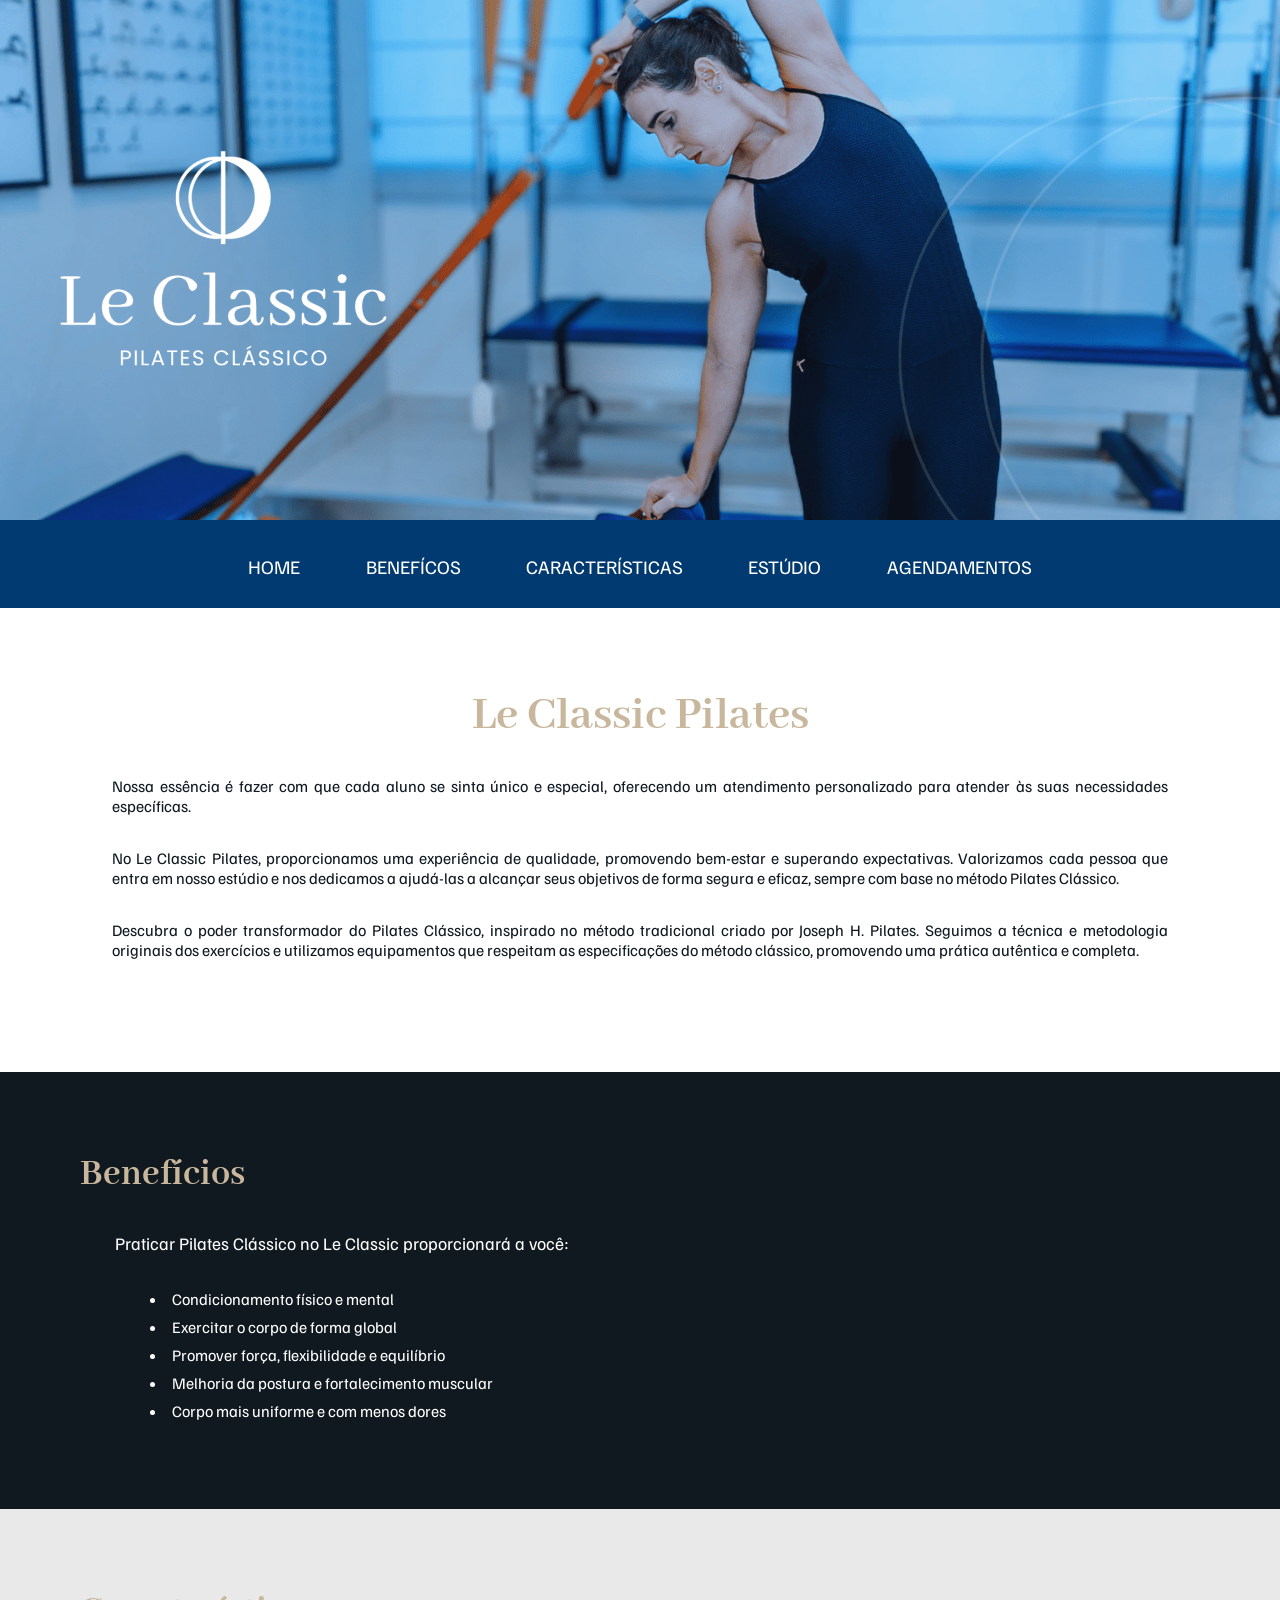
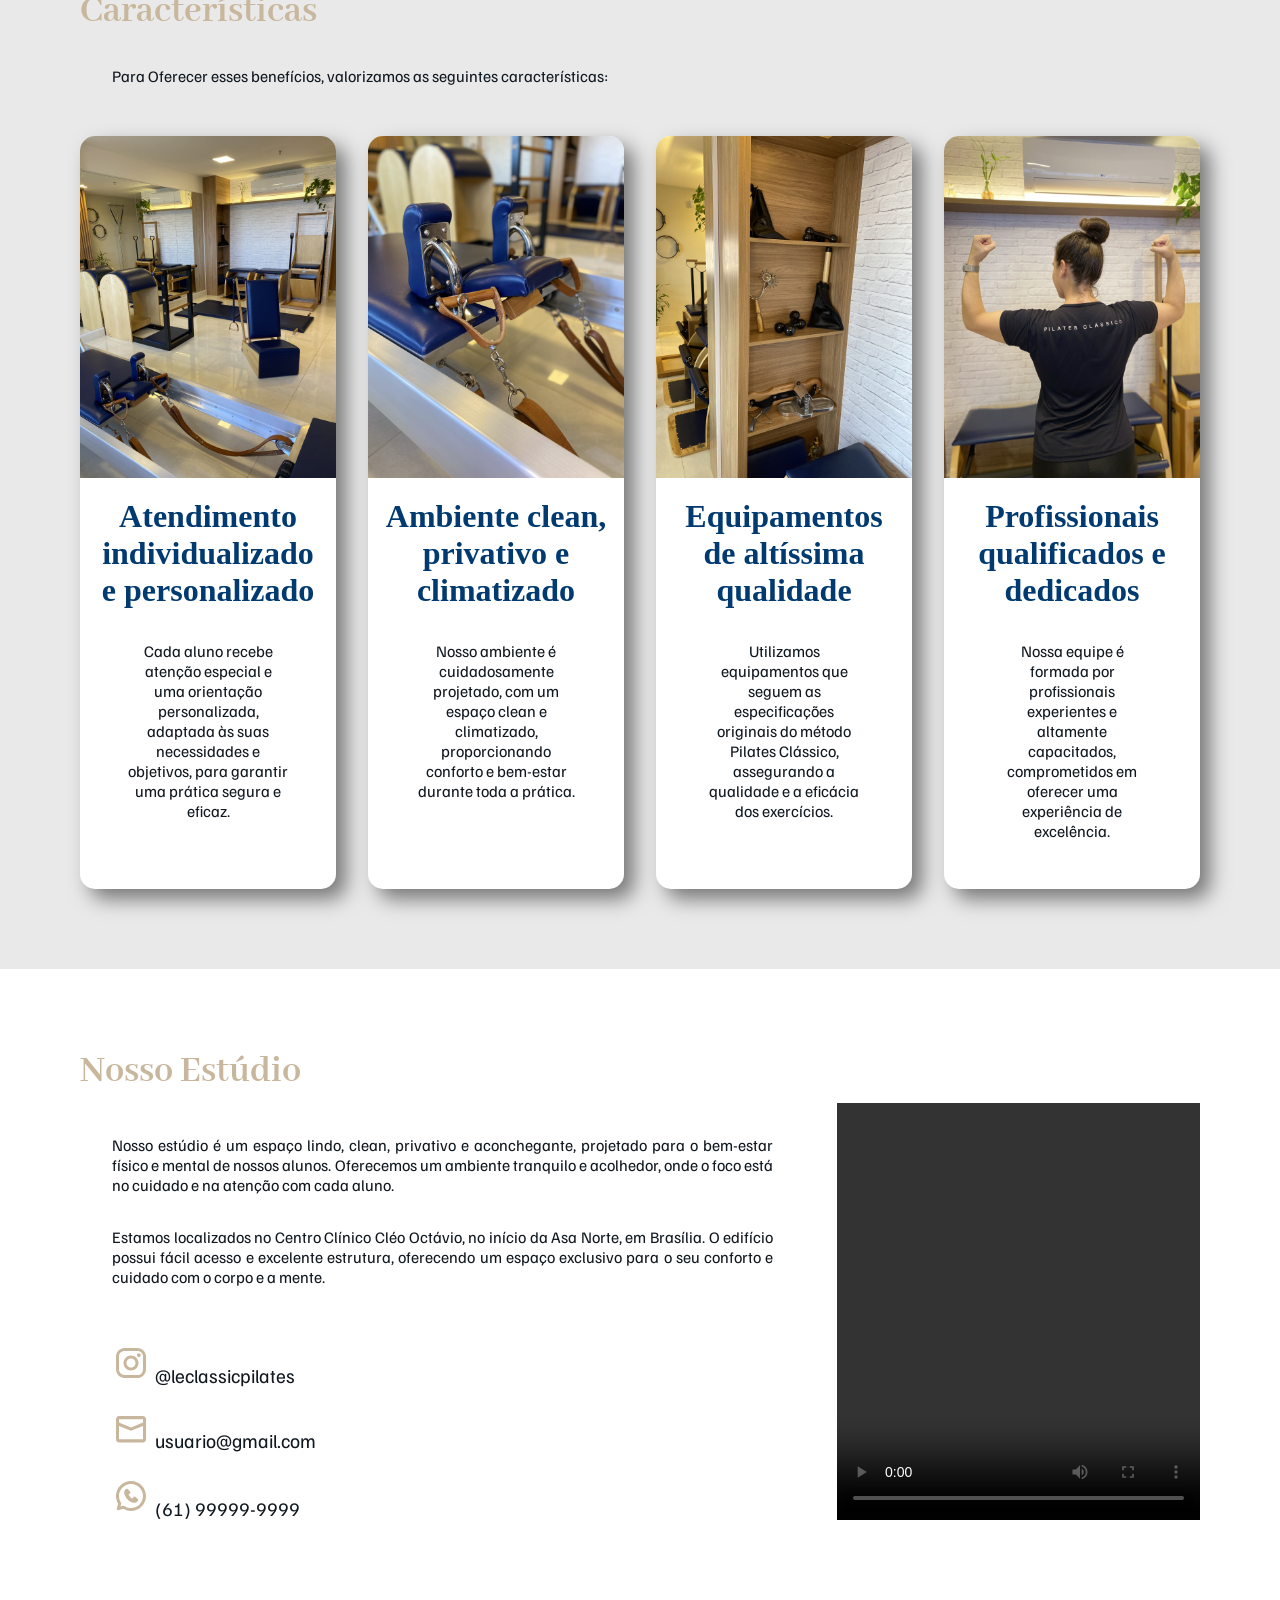
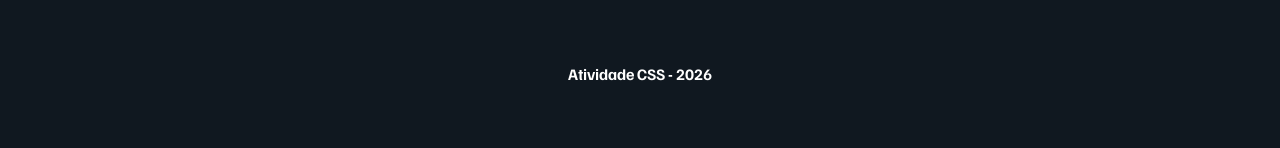
<file: conteudo-leclassic/index.html>
<!DOCTYPE html>
<html lang="pt-br">

<head>
    <meta charset="UTF-8">

    <meta name="viewport" content="width=device-width, initial-scale=1.0">
    <meta name="author" content="Le Ferro">
    <meta name="keywords" content="separado por, até 150 caracteres">
    <meta name="description" content="até 90 caracteres">

    <title>Le Classic Pilates</title>

    <link rel="stylesheet" type="text/css" href="style.css">

</head>

<body>
    <header>
        <img src="img/banner.png"
            alt="Mulher praticando alongamento em estúdio de Pilates com o logo “Le Classic” e o texto “Pilates Clássico”." />
    </header>

    <nav>
        <a class="a-menu" href="#">HOME</a>
        <a class="a-menu" href="#pag-beneficios">BENEFÍCOS</a>
        <a class="a-menu" href="#pag-caracteristicas">CARACTERÍSTICAS</a>
        <a class="a-menu" href="#pag-estudio">ESTÚDIO</a>
        <a class="a-menu" href="agendamentos.html" target="_blank">AGENDAMENTOS</a>
    </nav>

    <main>
        <article>
            <h1>Le Classic Pilates</h1>

            <p>Nossa essência é fazer com que cada aluno se sinta único e especial,
                oferecendo um atendimento personalizado para atender às
                suas necessidades específicas.</p>

            <p>No Le Classic Pilates, proporcionamos uma experiência de qualidade,
                promovendo bem-estar e superando expectativas.
                Valorizamos cada pessoa que entra em nosso estúdio e nos dedicamos a ajudá-las a
                alcançar seus objetivos de forma segura e eficaz,
                sempre com base no método Pilates Clássico.</p>

            <p>Descubra o poder transformador do Pilates Clássico,
                inspirado no método tradicional criado por Joseph H. Pilates.
                Seguimos a técnica e metodologia originais dos exercícios e
                utilizamos equipamentos que respeitam as especificações do método clássico,
                promovendo uma prática autêntica e completa.</p>
        </article>
    </main>

    <section id="pag-beneficios">
        <h2>Benefícios</h2>
        <p>Praticar Pilates Clássico no Le Classic proporcionará a você:</p>
        <ul>
            <li>Condicionamento físico e mental</li>
            <li>Exercitar o corpo de forma global</li>
            <li>Promover força, flexibilidade e equilíbrio</li>
            <li>Melhoria da postura e fortalecimento muscular</li>
            <li>Corpo mais uniforme e com menos dores</li>
        </ul>

    </section>

    <section id="pag-caracteristicas">
        <h2>Características</h2>

        <p>Para Oferecer esses benefícios, valorizamos as seguintes características:</p>
        <br>

        <div class="container">

            <div class="card">
                <img class="img-card" src="img/caracteristica2.jpg" alt="">
                <div class="card-texto">
                    <h3>Atendimento individualizado e personalizado</h3>
                    <p>Cada aluno recebe atenção especial e uma orientação personalizada, adaptada às suas necessidades
                        e
                        objetivos, para garantir uma prática segura e eficaz.</p>
                </div>
            </div>

            <div class="card">
                <img class="img-card" src="img/caracteristica3.jpg" alt="">
                <div class="card-texto">
                    <h3>Ambiente clean, privativo e climatizado</h3>
                    <p>Nosso ambiente é cuidadosamente projetado, com um espaço clean e climatizado, proporcionando
                        conforto e bem-estar durante toda a prática.</p>
                </div>
            </div>

            <div class="card">
                <img class="img-card" src="img/caracteristica1.jpg" alt="">
                <div class="card-texto">
                    <h3>Equipamentos <br> de altíssima qualidade</h3>
                    <p>Utilizamos equipamentos que seguem as especificações originais do método Pilates Clássico,
                        assegurando a qualidade e a eficácia dos exercícios.</p>
                </div>
            </div>

            <div class="card">
                <img class="img-card" src="img/caracteristica4.jpg" alt="">
                <div class="card-texto">
                    <h3>Profissionais qualificados e dedicados</h3>
                    <p>Nossa equipe é formada por profissionais experientes e altamente capacitados, comprometidos em
                        oferecer uma experiência de excelência.</p>
                </div>
            </div>
        </div>
    </section>

    <section id="pag-estudio">
        <h2>Nosso Estúdio</h2>

        <div class="container">
            <div class="textos-estudio">
                <p>
                    Nosso estúdio é um espaço lindo, clean, privativo e aconchegante, projetado para o bem-estar
                    físico e mental de nossos alunos.
                    Oferecemos um ambiente tranquilo e acolhedor, onde o foco está no cuidado e na atenção com cada
                    aluno.
                </p>

                <p>
                    Estamos localizados no Centro Clínico Cléo Octávio, no início da Asa Norte, em Brasília.
                    O edifício possui fácil acesso e excelente estrutura,
                    oferecendo um espaço exclusivo para o seu conforto e cuidado com o corpo e a mente.
                </p>

                <a class="link-contato" href="https://www.instagram.com/leclassicpilates" target="_blank">
                    <img class="img-contato" src="img/logo-insta.svg" />
                        @leclassicpilates
                </a> <br>

                <a class="link-contato" href="" target="_blank">
                    <img class="img-contato" src="img/logo-email.svg" />
                        usuario@gmail.com
                </a> <br> 

                <a class="link-contato" href="https://wa.me/+615599999999" target="_blank">
                    <img class="img-contato" src="img/logo-whats.svg" />
                        (61) 99999-9999
                </a> 
            </div>

            <video src="" controls autoplay preload="auto" loop>
                Sem vídeo por enquanto
            </video>
        </div>
    </section>

    <footer>
        <p>Atividade CSS  -  2026</p>
    </footer>
</body>

</html>
</file>
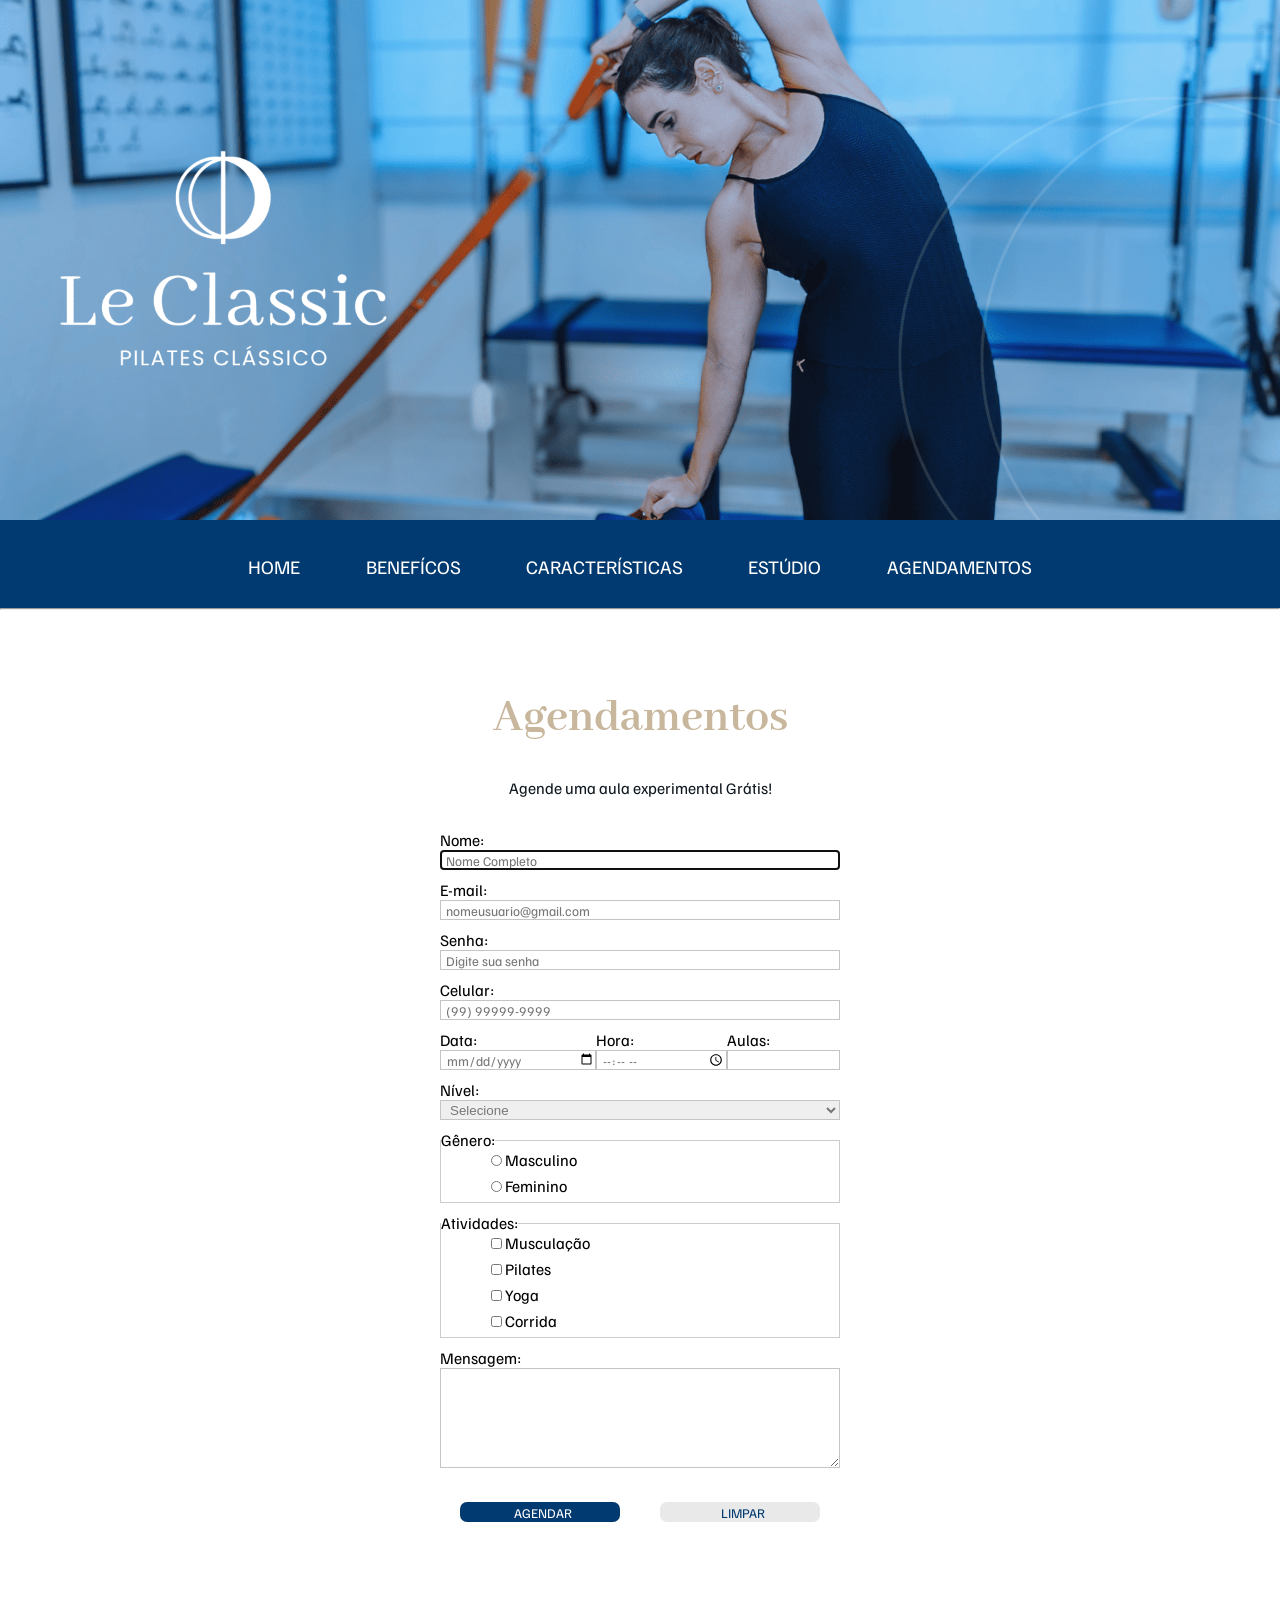
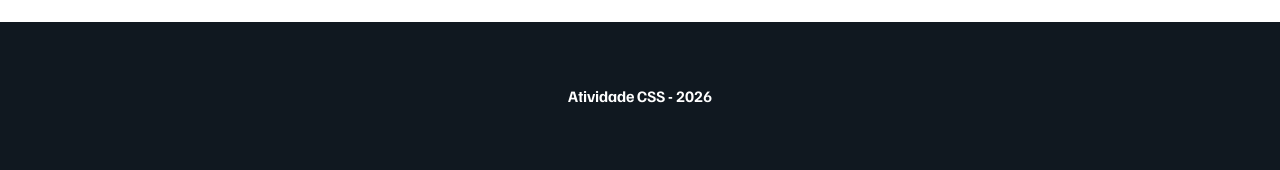
<file: conteudo-leclassic/agendamentos.html>
<!DOCTYPE html>
<html lang="pt-br">

<head>
    <meta charset="UTF-8">

    <meta name="viewport" content="width=device-width, initial-scale=1.0">

    <title>Agendamentos</title>

    <link rel="stylesheet" type="text/css" href="style.css">

</head>

<body>
    <header>
        <img src="img/banner.png"
            alt="Mulher praticando alongamento em estúdio de Pilates com o logo “Le Classic” e o texto “Pilates Clássico”.">
    </header>
    <nav>
        <a href="index.html"> HOME </a>
        <a href="index.html#pag-benefícios"> BENEFÍCOS </a>
        <a href="index.html#pag-características"> CARACTERÍSTICAS</a>
        <a href="index.html#pag-estúdio"> ESTÚDIO </a>
        <a href="agendamentos.html"> AGENDAMENTOS </a>
    </nav>

     <hr id="pag-benefícios" />

    <section id="pag-agendamentos">
        <h1>Agendamentos</h1>

        <div class="text-principal"> 
            <p> Agende uma aula experimental Grátis! </p>
        </div>
        <form name="" method="" action="">
            <label for="nome"> Nome: </label>
            <input id="nome" type="text" name="nome_completo" placeholder="Nome Completo" required autofocus />

            <label for="email"> E-mail: </label>
            <input id="email" type="email" name="email" placeholder="nomeusuario@gmail.com">


            <label for="senha"> Senha: </label>
            <input id="senha" type="password" name="senha" placeholder="Digite sua senha">

            <label for="celular"> Celular: </label>
            <input id="celular" type="tel" name="celular" placeholder="(99) 99999-9999" pattern="\(\d{2}\)\s\d{5}-\d{4}"
                required>

            <div id="data-hora-num">
                <div>
                    <label for="data"> Data: </label>
                    <input id="data" type="date" name="data">
                </div>

                <div>
                    <label for="hora"> Hora: </label>
                    <input id="hora" type="time" name="hora">
                </div>

                <div>
                    <label> Aulas: </label>
                    <input id="hora" type="number" name="aulas" min="1" max="10" step="1">
                </div>
            </div>

            <label for="nivel"> Nível: </label>
            <select id="nivel" name="nivel">
                <option value=""> Selecione </option>
                <option value="iniciante"> Iniciante </option>
                <option value="basico"> Básico </option>
                <option value="intermediario"> Intermediário </option>
                <option value="avançado"> Avançado </option>
            </select>

            <fieldset>
                <legend> Gênero: </legend>
                <input id="masc" type="radio" name="genero" value="masc" /> <label for="masc"> Masculino </label><br/>
                <input id="fem" type="radio" name="genero" value="fem" /> <label for="fem "> Feminino </label>
            </fieldset>

            <fieldset>
                <legend> Atividades: </legend>
                <input id="musc" type="checkbox" name="atividade" value="muscalcao" /> <label for="musc"> Musculação
                </label><br />
                <input id="musc" type="checkbox" name="atividade" value="pilates" /> <label for="pila"> Pilates
                </label><br />
                <input id="pila" type="checkbox" name="atividade" value="yoga" /> <label for="yoga"> Yoga </label><br />
                <input id="corr" type="checkbox" name="atividade" value="corrida" /> <label for="corr"> Corrida </label>
            </fieldset>

            <label for="msg"> Mensagem:</label><br />
            <textarea id="msg"> </textarea>

            <div id="botoes-form">
                <input type="submit" name="botao-agendar" value="AGENDAR" />
                <input type="reset" name="botao-cancelar" value="LIMPAR" />
            </div>
        </form>
    </section>
    <footer>
        <p>Atividade CSS  -  2026</p>
    </footer>
</body>

</html>
</file>
<file: conteudo-leclassic/style.css>
/*seletor{propriedades:valor;}*/

@import url('https://fonts.googleapis.com/css2?family=Abhaya+Libre:wght@400;500;600;700;800&family=Familjen+Grotesk:ital,wght@0,400..700;1,400..700&display=swap');

*{margin:0; padding: 0;}

body{
    background-color: rgb(255, 255, 255);
}

header, img {
    width: 100%;
    background-color: #003A70;
}

nav {
    background-color: #003A70;
    padding: 30px;
    text-align: center;
}

a{
    color: #FFF;
    margin: 1.6em;
    font-family: "Familjen Grotesk", sans-serif;
    font-size: 1.2em;
    text-decoration: none;
}

main, section {
    padding: 80px;
}

article {
    width: 100%;
    box-sizing: border-box;
    
}

h1 {
    font-family: "Abhaya Libre", serif;
    font-size: 3rem;
    text-align: center;
    color: #C8B79D;
    margin-bottom: 0.6rem;
    
}

p {
    margin: 2em;
    font-family: "Familjen Grotesk", sans-serif;
    font-size: 1em;
    color: #101820;
    text-align: justify;
}

#pag-beneficios {
    background-color: #101820;
    
}

h2 {
    font-family: "Abhaya Libre", serif;
    font-size: 2.4rem;
    color: #C8B79D;
    margin-bottom: 0.6rem;
    
}

#pag-beneficios p {
    color: #FFF;
    font-size: 1.1rem;
}

ul {
    list-style: inside;
    margin-left: 70px;
    margin-top: 1.4em;
}

li{
    color: #FFF;
    font-family: "Familjen Grotesk", sans-serif;
    font-size: 1rem;
    margin-bottom: 0.5em;
}

#pag-caracteristicas {
    background-color: #e9e9e9
}

.container {
    display: flex;
    gap: 2em;
}

.card {
    width: 24%;
    background-color: #FFF;
    border-radius: 15px;
    box-shadow: 10px 10px 20px #777;
    text-align: center;
}

.img-card {
    border-radius: 15px 15px 0 0;   /* Arredonda os dois superiores, mas os inferiores não */
}

.card-texto {
    padding: 1em;
}

h3 {
    color: #003A70;
    font-size: 2em;
    margin-bottom: 0.5;
}

.card p {
    text-align: center;
}

.pag-estudio {
    background-color: #FFF;
}

.textos-estudio {
    width: 800px;
}

.img-contato {
    width: 30px;
    background-color: #FFF;
    margin-top: 1.5rem;
    padding: 5px;
    
}

.link-contato {
    color: #101820;
    align-items: center;
    gap: 10px;
    
}

video {
    width: 400px;
}

footer {
    background-color: #101820;
    padding: 2em;
}

footer p {
    color: #FFF;
    text-align: center;
    font-size: 1em;
    font-weight: 700;
}


/* Página Agendamentos */

#pag-agendamentos {

}

#pag-agendamentos p {
    text-align: center;
}

form {
    width: 400px;
    margin: 0 auto;
}

input, select, textarea {
    width: 100%;
    height: 20px;
    margin-bottom: 10px;
    padding-left: 5px;
    box-sizing: border-box;
    border: 1px solid #c4c4c4;
    color: #777;
}

label, fieldset, input, textarea{
    font-family: "Familjen Grotesk", sans-serif;
}

fieldset {
    border: 1px solid #ccc;
    margin-bottom: 10px;
}

#data-hora-num {
    display: flex;
}

input[type="radio"], input[type="checkbox"] {
    width: 11px;
    height: 11px;
    margin-left: 50px;
}

textarea {
    height: 100px;
}

#botoes-form {
    display: flex;
}

input[type="submit"] {
    margin: 20px;
    background-color: #003A70;
    color: #FFF;
    border: 0;
    border-radius: 7px;
}

input[type="reset"]{
    margin: 20px;
    background-color: #e9e9e9;
    color: #003A70;
    border: 0;
    border-radius: 7px;
}
</file>
